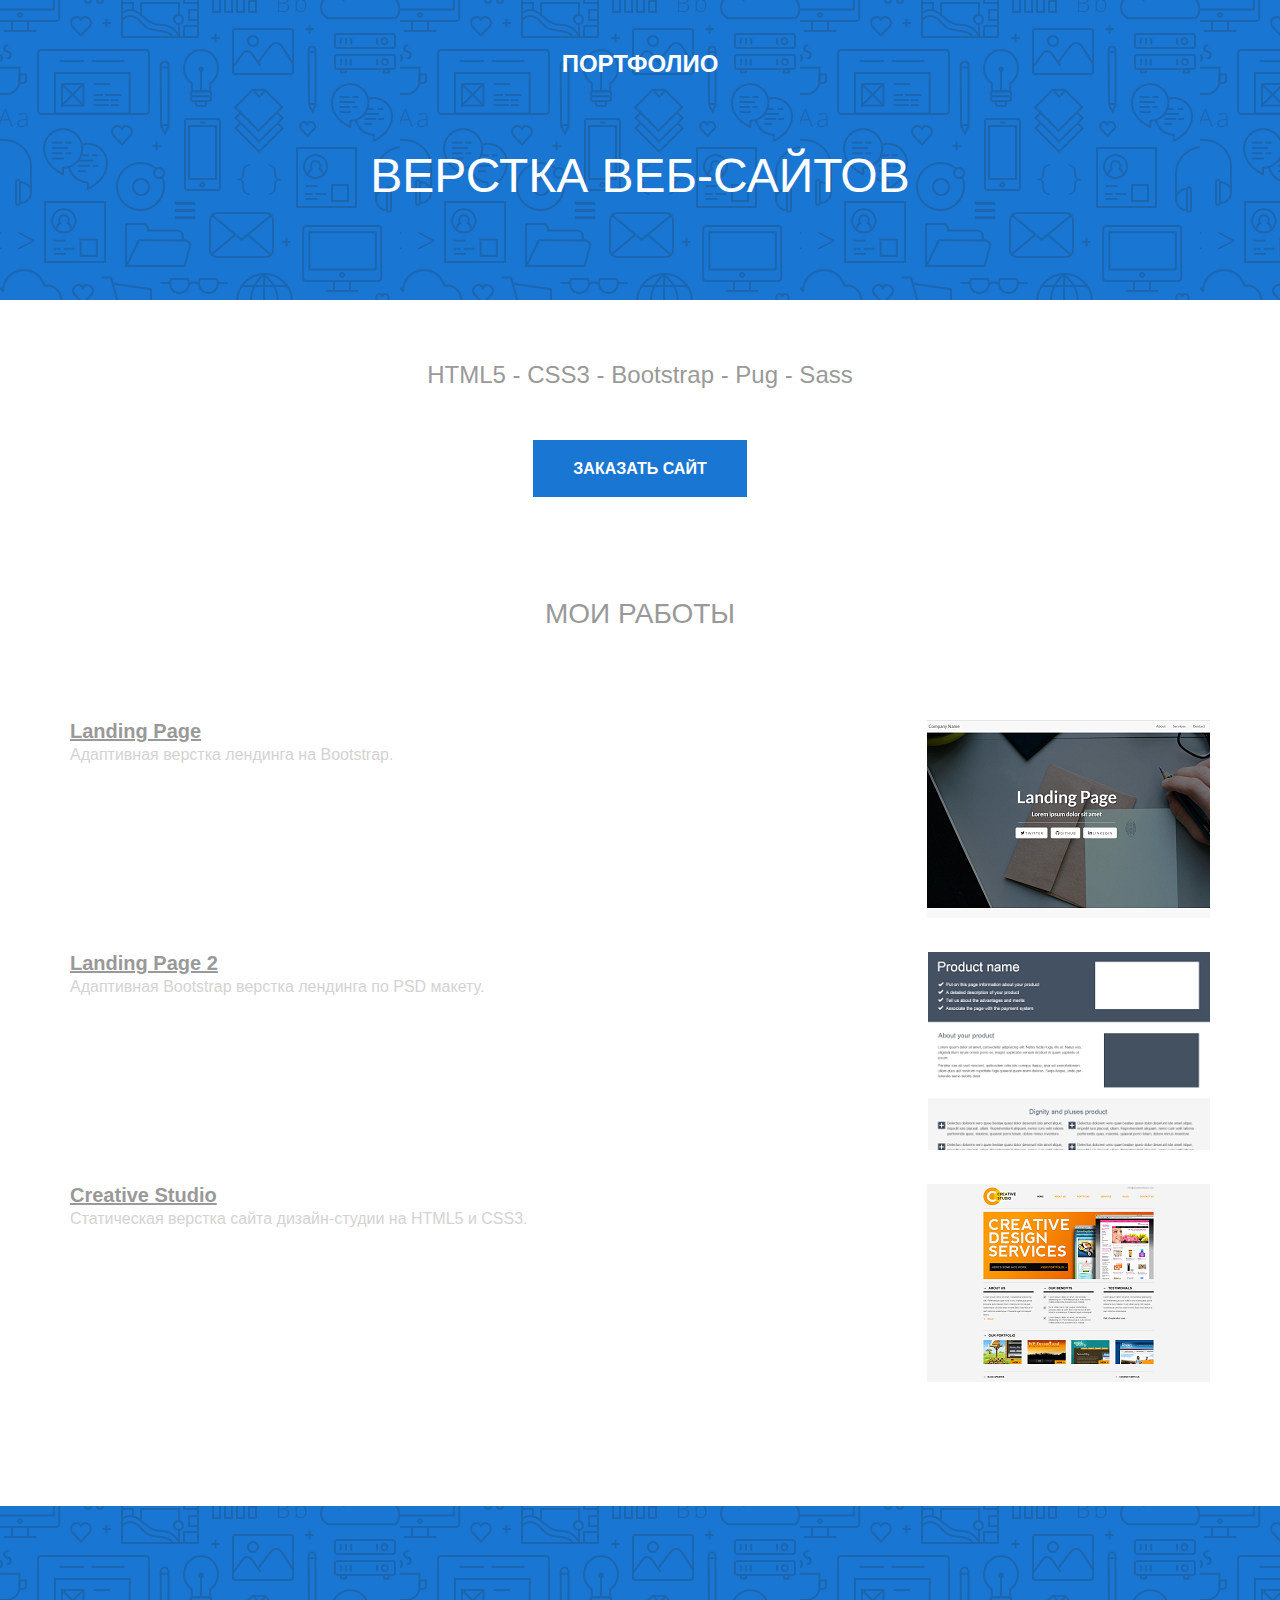
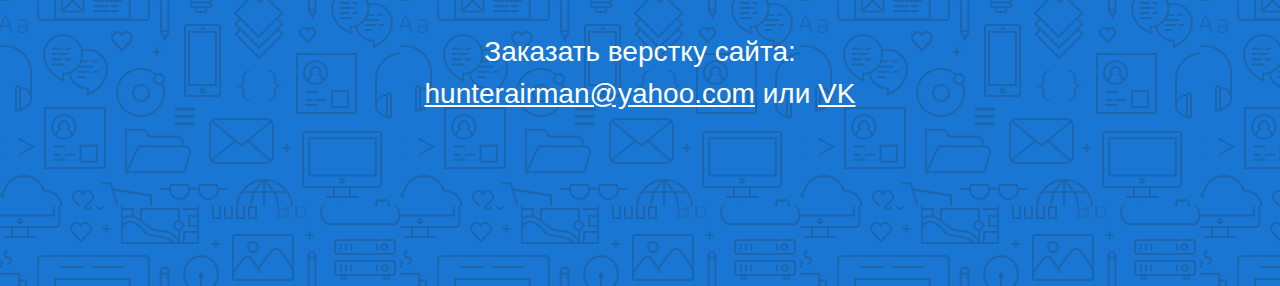
<file: index.html>
<!DOCTYPE HTML>
<html>
<head>
<meta charset="utf-8"> 
<link rel="stylesheet" type="text/css" href="style.css">
<link rel="stylesheet" href="css/unslider.css"> 
<link rel="stylesheet" href="css/unslider-dots.css"> 
<link href="https://fonts.googleapis.com/css?family=Droid+Sans|Lato:300,300i,400,400i,700" rel="stylesheet">
<meta name="viewport" content="width=device-width, initial-scale=1.0">
<title>Portfolio</title>
</head>
<body>
    <header> 
        <div class="center-block"> 
            <div class="header-top clearfix"> 
                <p class="logo">Портфолио</p> 
            </div>
            <div class="header-bottom clearfix"> 
                <h1>Верстка веб-сайтов</h1>
            </div>
        </div>
    </header>
    <div class="description center-block clearfix">
       <p>HTML5 - CSS3 - Bootstrap - Pug - Sass</p>
        <div class="description-btn">
            <p>
                <a href="#contacts" class="dbtn">Заказать сайт</a>
            </p>
        </div>
    </div>
    <section class="block3-section center-block">
       <h2>Мои работы</h2>
        <div class="block3-top clearfix">
           <article class="rimg">
                <a href="Site2/index.html"><img src="images/site2.png" alt="site1"></a>
            </article>
            <article class="ltext">
                <h3><a href="Site2/index.html">Landing Page</a></h3>
                <p>Адаптивная верстка лендинга на Bootstrap.</p>
            </article>
        </div>  
        <div class="block3-top clearfix third-item">
           <article class="rimg">
                <a href="Site1/index.html"><img src="images/site1.png" alt="site2"></a>
            </article>
            <article class="ltext">
                <h3><a href="Site1/index.html">Landing Page 2</a></h3>
                <p>Адаптивная Bootstrap верстка лендинга по PSD макету.</p>
            </article>
        </div> 
        <div class="block3-top clearfix third-item">
           <article class="rimg">
                <a href="Site3/index.html"><img src="images/site3.png" alt="site3"></a>
            </article>
            <article class="ltext">
                <h3><a href="Site3/index.html">Creative Studio</a></h3>
                <p>Статическая верстка сайта дизайн-студии на HTML5 и CSS3.</p>
            </article>
        </div>  
    </section>
    <!-- <div class="my-slider center-block">  
        <ul>
            <li> 
               <div class="slide-text">
                   <h2>Отзывы и рекомендации</h2>
                   <p>"Lorem ipsum dolor sit amet, consectetur adipiscing elit, sed do eiusmod tempor incididunt ut labore et dolore magna aliqua. Lorem ipsum dolor sit amet, consectetur adipisicing elit."</p>
               </div>
            </li>
            <li>
                <div class="slide-text">
                   <h2>Отзывы и рекомендации</h2>
                   <p>"Lorem ipsum dolor sit amet, consectetur adipiscing elit, sed do eiusmod tempor incididunt ut labore et dolore magna aliqua. Lorem ipsum dolor sit amet, consectetur adipisicing elit."</p>
               </div>
            </li>
            <li>
                <div class="slide-text">
                   <h2>Отзывы и рекомендации</h2>
                   <p>"Lorem ipsum dolor sit amet, consectetur adipiscing elit, sed do eiusmod tempor incididunt ut labore et dolore magna aliqua. Lorem ipsum dolor sit amet, consectetur adipisicing elit."</p>
               </div>
            </li>
        </ul>
    </div> -->
    <footer class="ftr" id="contacts">
        <div class="center-block clearfix">
           <div class="ftr-text">
               <h3>Заказать верстку сайта:</h3>
               <h3><a href="mailto:hunterairman@yahoo.com">hunterairman@yahoo.com</a> или <a href="https://vk.com/id151376372">VK</a></h3>
            </div>
        </div>
    </footer>
    <script src="http://code.jquery.com/jquery-2.1.4.min.js"></script> 
    <script src="js/unslider-min.js"></script> 
    <script> 
		jQuery(document).ready(function($) {
			$('.my-slider').unslider({
                autoplay: false, 
                arrows: true 
            });
		});
	</script>
</body>
</html>
</file>
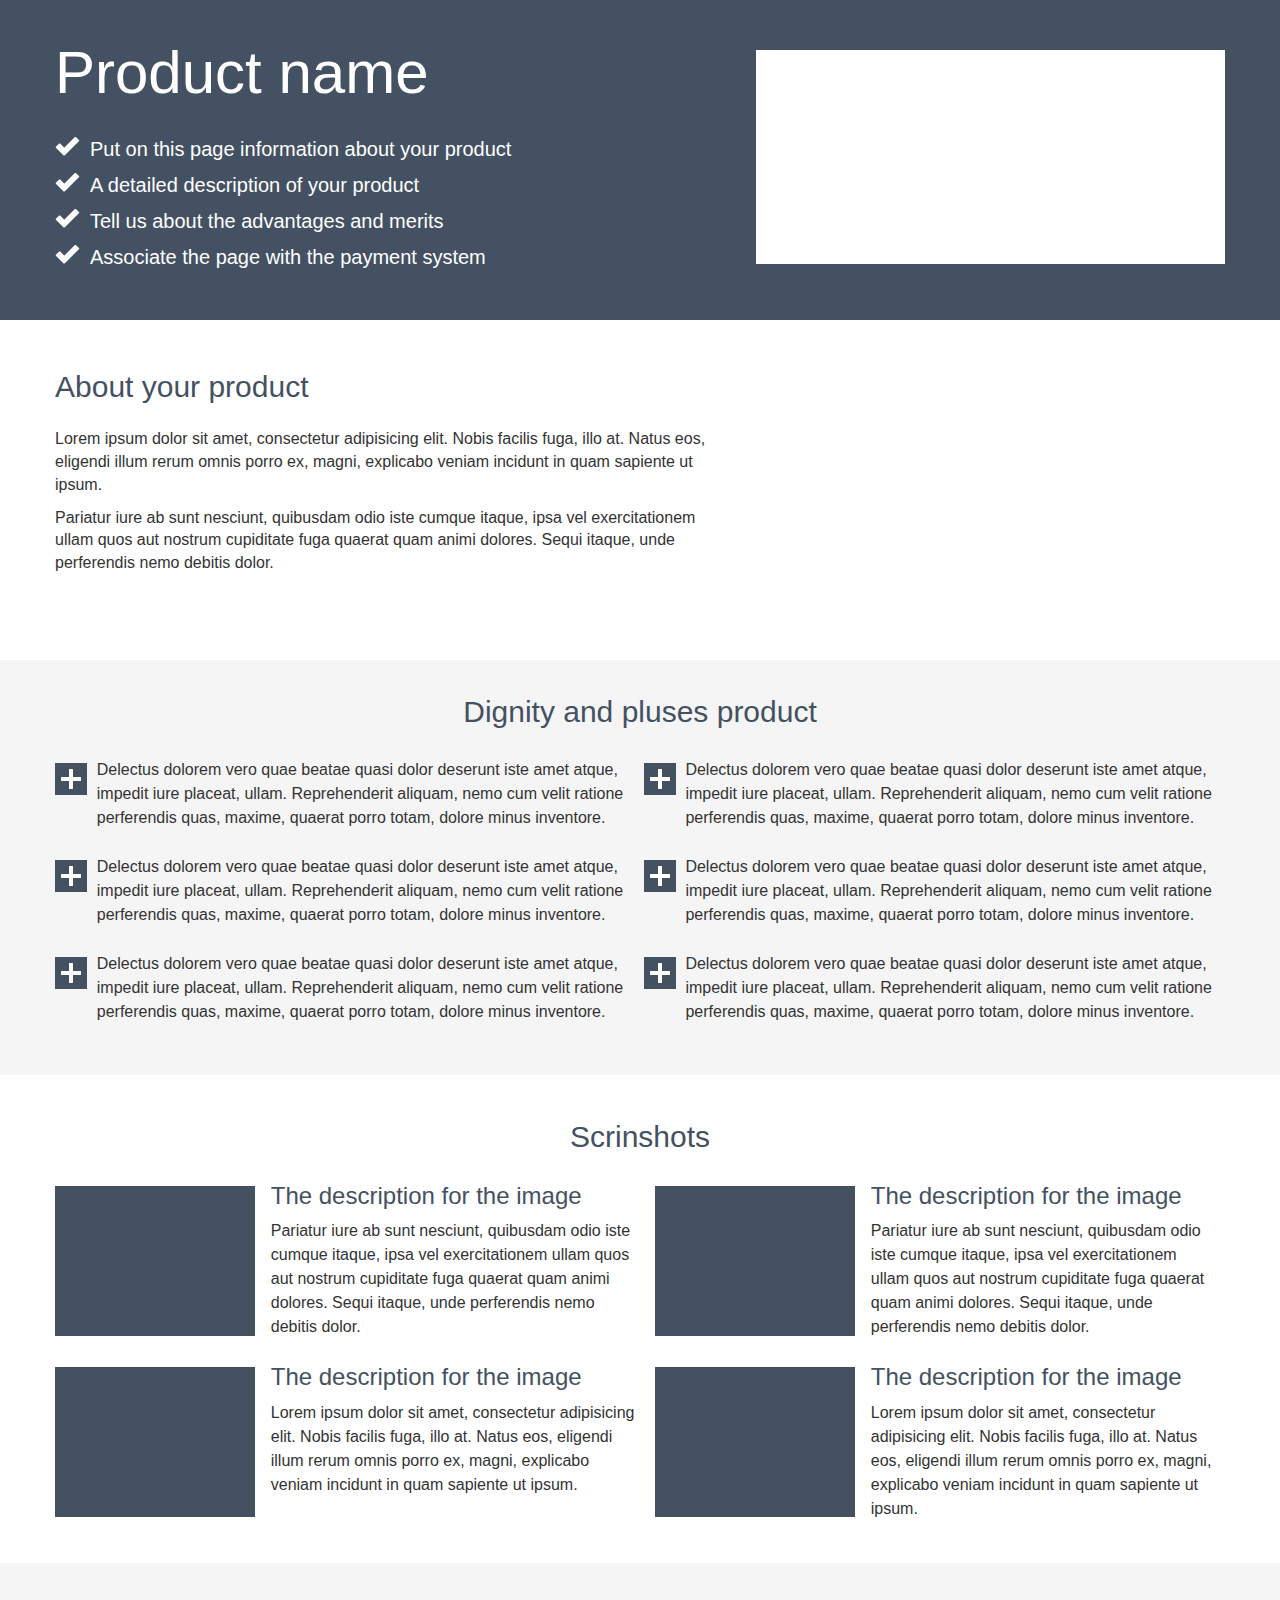
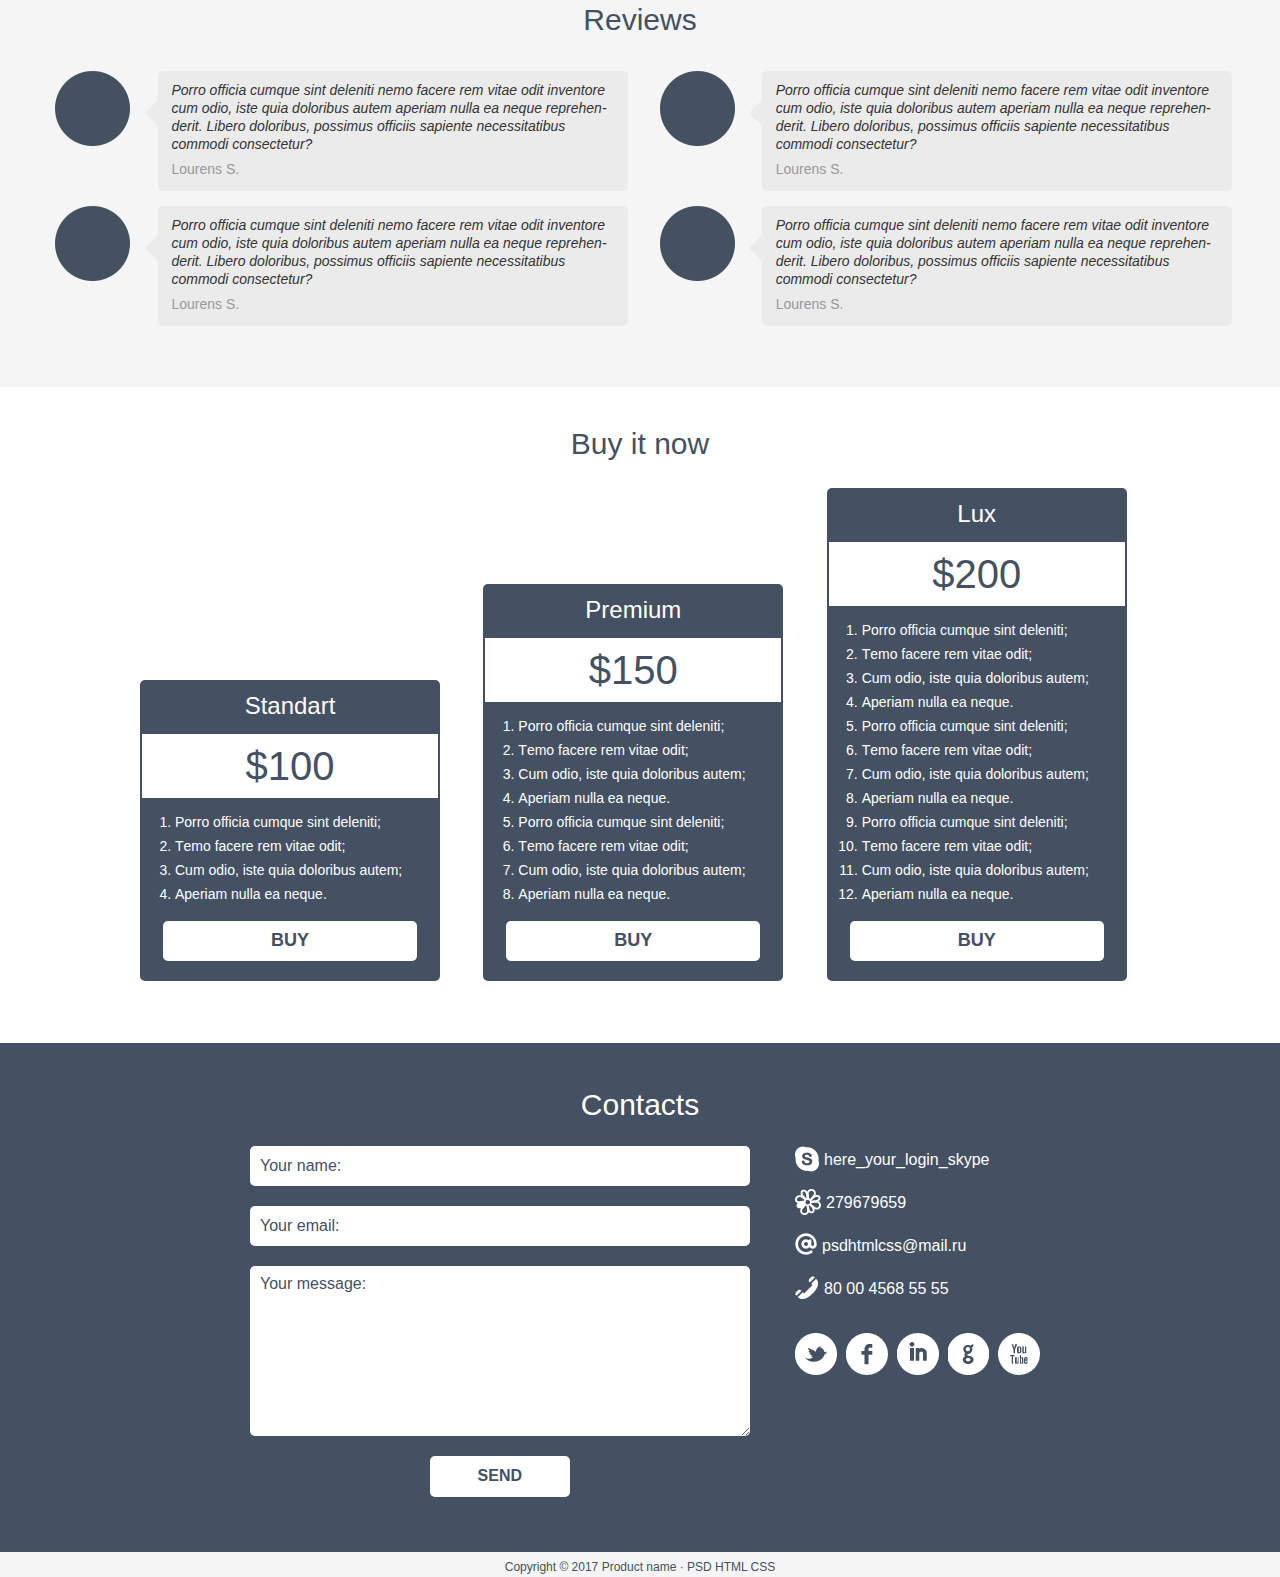
<file: Site1/index.html>
<!DOCTYPE html>
<html>
  <head>
    <meta charset="utf-8">
    <meta name="viewport" content="width=device-width, initial-scale=1">
    <title>Landing</title>
    <!-- Bootstrap CSS -->
    <link href="https://fonts.googleapis.com/css?family=Ubuntu:400,500,700" rel="stylesheet">
    <link rel="stylesheet" href="css/bootstrap.min.css">
    <link rel="stylesheet" href="style.css">
  </head>
  <body>
    <header>
        <div class="container">
            <div class="row">
                <div class="col-md-6">
                    <div class="row">
                        <h1>Product name</h1>
                    </div>
                    <div class="row">
                        <ul>
                            <li><img src="img/check.png" alt="check">Put on this page information about your product</li>
                            <li><img src="img/check.png" alt="check">A detailed description of your product</li>
                            <li><img src="img/check.png" alt="check">Tell us about the advantages and merits</li>
                            <li><img src="img/check.png" alt="check">Associate the page with the payment system</li>
                        </ul>
                    </div>
                </div>
                <div class="col-md-6 header-img-block text-right no-padding">
                    <img src="img/shape1.png" alt="random image" class="header-img">
                </div>
            </div>
        </div>
    </header>
    <section class="about">
        <div class="container">
            <div class="row">
                <div class="col-md-7 about-block">
                    <div class="row">
                        <h2>About your product</h2>
                    </div>
                    <div class="row">
                        <p>Lorem ipsum dolor sit amet, consectetur adipisicing elit. Nobis facilis fuga, illo at. Natus eos, eligendi illum rerum omnis porro ex, magni, explicabo veniam incidunt in quam sapiente ut ipsum.</p>
                        <p>Pariatur iure ab sunt nesciunt, quibusdam odio iste cumque itaque, ipsa vel exercitationem ullam quos aut nostrum cupiditate fuga quaerat quam animi dolores. Sequi itaque, unde perferendis nemo debitis dolor.</p>
                    </div>
                </div>
                <div class="col-md-5 header-img-block text-right no-padding">
                    <iframe width="430" height="245" src="https://www.youtube.com/embed/jU-cori12KU" frameborder="0" allowfullscreen></iframe>
                </div>
            </div>
        </div>
    </section>
    <section class="pluses">
        <div class="container">
            <div class="row">
                <h2 class="text-center">Dignity and pluses product</h2>
            </div>
            <div class="row">
                <div class="col-md-6">
                    <div class="row">
                       <div class="col-md-1">
                           <img src="img/plus.png" alt="plus">
                       </div>
                       <div class="col-md-11">
                           <p>Delectus dolorem vero quae beatae quasi dolor deserunt iste amet atque, impedit iure placeat, ullam. Reprehenderit aliquam, nemo cum velit ratione perferendis quas, maxime, quaerat porro totam, dolore minus inventore.</p>
                       </div> 
                    </div>
                    <div class="row">
                       <div class="col-md-1">
                           <img src="img/plus.png" alt="plus">
                       </div>
                       <div class="col-md-11">
                           <p>Delectus dolorem vero quae beatae quasi dolor deserunt iste amet atque, impedit iure placeat, ullam. Reprehenderit aliquam, nemo cum velit ratione perferendis quas, maxime, quaerat porro totam, dolore minus inventore.</p>
                       </div> 
                    </div>
                    <div class="row">
                       <div class="col-md-1">
                           <img src="img/plus.png" alt="plus">
                       </div>
                       <div class="col-md-11">
                           <p>Delectus dolorem vero quae beatae quasi dolor deserunt iste amet atque, impedit iure placeat, ullam. Reprehenderit aliquam, nemo cum velit ratione perferendis quas, maxime, quaerat porro totam, dolore minus inventore.</p>
                       </div> 
                    </div>
                </div>
                <div class="col-md-6 second">
                    <div class="row">
                       <div class="col-md-1">
                           <img src="img/plus.png" alt="plus">
                       </div>
                       <div class="col-md-11">
                           <p>Delectus dolorem vero quae beatae quasi dolor deserunt iste amet atque, impedit iure placeat, ullam. Reprehenderit aliquam, nemo cum velit ratione perferendis quas, maxime, quaerat porro totam, dolore minus inventore.</p>
                       </div> 
                    </div>
                    <div class="row">
                       <div class="col-md-1">
                           <img src="img/plus.png" alt="plus">
                       </div>
                       <div class="col-md-11">
                           <p>Delectus dolorem vero quae beatae quasi dolor deserunt iste amet atque, impedit iure placeat, ullam. Reprehenderit aliquam, nemo cum velit ratione perferendis quas, maxime, quaerat porro totam, dolore minus inventore.</p>
                       </div> 
                    </div>
                    <div class="row">
                       <div class="col-md-1">
                           <img src="img/plus.png" alt="plus">
                       </div>
                       <div class="col-md-11">
                           <p>Delectus dolorem vero quae beatae quasi dolor deserunt iste amet atque, impedit iure placeat, ullam. Reprehenderit aliquam, nemo cum velit ratione perferendis quas, maxime, quaerat porro totam, dolore minus inventore.</p>
                       </div> 
                    </div>
                </div>
            </div>
        </div>
    </section>
    <section class="scrinshots">
        <div class="container">
            <div class="row">
                <h2 class="text-center">Scrinshots</h2>
            </div>
            <div class="row">
                <div class="col-md-6">
                    <div class="row scrin">
                       <div class="col-md-5 no-padding">
                           <img src="img/scrinshot.png" alt="scrinshot">
                       </div>
                       <div class="col-md-7 no-padding">
                          <div class="row">
                              <h3>The description for the image</h3>
                          </div>
                           <div class="row">
                              <p>Pariatur iure ab sunt nesciunt, quibusdam odio iste cumque itaque, ipsa vel exercitationem ullam quos aut nostrum cupiditate fuga quaerat quam animi dolores. Sequi itaque, unde perferendis nemo debitis dolor.</p>
                          </div>
                       </div> 
                    </div>
                    <div class="row scrin">
                       <div class="col-md-5 no-padding">
                           <img src="img/scrinshot.png" alt="scrinshot">
                       </div>
                       <div class="col-md-7 no-padding">
                          <div class="row">
                              <h3>The description for the image</h3>
                          </div>
                           <div class="row">
                              <p>Lorem ipsum dolor sit amet, consectetur adipisicing elit. Nobis facilis fuga, illo at. Natus eos, eligendi illum rerum omnis porro ex, magni, explicabo veniam incidunt in quam sapiente ut ipsum.</p>
                          </div>
                       </div> 
                    </div>
                </div>
                <div class="col-md-6">
                    <div class="row scrin">
                       <div class="col-md-5">
                           <img src="img/scrinshot.png" alt="scrinshot">
                       </div>
                       <div class="col-md-7">
                          <div class="row">
                              <h3>The description for the image</h3>
                          </div>
                           <div class="row">
                              <p>Pariatur iure ab sunt nesciunt, quibusdam odio iste cumque itaque, ipsa vel exercitationem ullam quos aut nostrum cupiditate fuga quaerat quam animi dolores. Sequi itaque, unde perferendis nemo debitis dolor.</p>
                          </div>
                       </div> 
                    </div>
                    <div class="row scrin">
                       <div class="col-md-5">
                           <img src="img/scrinshot.png" alt="scrinshot">
                       </div>
                       <div class="col-md-7">
                          <div class="row">
                              <h3>The description for the image</h3>
                          </div>
                           <div class="row">
                              <p>Lorem ipsum dolor sit amet, consectetur adipisicing elit. Nobis facilis fuga, illo at. Natus eos, eligendi illum rerum omnis porro ex, magni, explicabo veniam incidunt in quam sapiente ut ipsum.</p>
                          </div>
                       </div> 
                    </div>
                </div>
            </div>
        </div>
    </section>
    <section class="reviews">
        <div class="container">
            <div class="row">
                <h2 class="text-center">Reviews</h2>
            </div>
            <div class="row">
                <div class="col-md-6">
                    <div class="row scrin">
                       <div class="col-md-2 no-padding">
                           <img src="img/userpic.png" alt="user">
                       </div>
                       <div class="comment col-md-10 no-padding">
                          <div class="row">
                              <p>Porro officia cumque sint deleniti nemo facere rem vitae odit inventore cum odio, iste quia doloribus autem aperiam nulla ea neque reprehen-derit. Libero doloribus, possimus officiis sapiente necessitatibus commodi consectetur?</p>
                          </div>
                           <div class="row">
                              <p><span>Lourens S.</span></p>
                          </div>
                       </div> 
                    </div>
                    <div class="row scrin">
                       <div class="col-md-2 no-padding">
                           <img src="img/userpic.png" alt="user">
                       </div>
                       <div class="comment col-md-10 no-padding">
                          <div class="row">
                              <p>Porro officia cumque sint deleniti nemo facere rem vitae odit inventore cum odio, iste quia doloribus autem aperiam nulla ea neque reprehen-derit. Libero doloribus, possimus officiis sapiente necessitatibus commodi consectetur?</p>
                          </div>
                           <div class="row">
                              <p><span>Lourens S.</span></p>
                          </div>
                       </div> 
                    </div>
                </div>
                <div class="col-md-6 second2">
                    <div class="row scrin">
                       <div class="col-md-2 no-padding">
                           <img src="img/userpic.png" alt="user">
                       </div>
                       <div class="comment col-md-10 no-padding">
                          <div class="row">
                              <p>Porro officia cumque sint deleniti nemo facere rem vitae odit inventore cum odio, iste quia doloribus autem aperiam nulla ea neque reprehen-derit. Libero doloribus, possimus officiis sapiente necessitatibus commodi consectetur?</p>
                          </div>
                           <div class="row">
                              <p><span>Lourens S.</span></p>
                          </div>
                       </div> 
                    </div>
                    <div class="row scrin">
                       <div class="col-md-2 no-padding">
                           <img src="img/userpic.png" alt="user">
                       </div>
                       <div class="comment col-md-10 no-padding">
                          <div class="row">
                              <p>Porro officia cumque sint deleniti nemo facere rem vitae odit inventore cum odio, iste quia doloribus autem aperiam nulla ea neque reprehen-derit. Libero doloribus, possimus officiis sapiente necessitatibus commodi consectetur?</p>
                          </div>
                           <div class="row">
                              <p><span>Lourens S.</span></p>
                          </div>
                       </div> 
                    </div>
                </div>
            </div>
        </div>
    </section>
    <section class="buy">
        <div class="container">
            <div class="row">
                <h2 class="text-center">Buy it now</h2>
            </div>
            <div class="row buy-block">
                <div class="col-md-4">
                    <div class="standart">
                        <div class="row">
                            <h3>Standart</h3>
                        </div>
                        <div class="row">
                            <h4>$100</h4>
                        </div>
                        <div class="row">
                            <ol>
                                <li>Porro officia cumque sint deleniti;</li>
                                <li>Тemo facere rem vitae odit;</li>
                                <li>Cum odio, iste quia doloribus autem;</li>
                                <li>Aperiam nulla ea neque.</li>
                            </ol>
                        </div>
                        <div class="row">
                            <button type="submit">Buy</button>
                        </div>
                    </div>
                </div>
                <div class="col-md-4">
                    <div class="standart">
                        <div class="row">
                            <h3>Premium</h3>
                        </div>
                        <div class="row">
                            <h4>$150</h4>
                        </div>
                        <div class="row">
                            <ol>
                                <li>Porro officia cumque sint deleniti;</li>
                                <li>Тemo facere rem vitae odit;</li>
                                <li>Cum odio, iste quia doloribus autem;</li>
                                <li>Aperiam nulla ea neque.</li>
                                <li>Porro officia cumque sint deleniti;</li>
                                <li>Тemo facere rem vitae odit;</li>
                                <li>Cum odio, iste quia doloribus autem;</li>
                                <li>Aperiam nulla ea neque.</li>
                            </ol>
                        </div>
                        <div class="row">
                            <button type="submit">Buy</button>
                        </div>
                    </div>
                </div>
                <div class="col-md-4">
                    <div class="standart">
                        <div class="row">
                            <h3>Lux</h3>
                        </div>
                        <div class="row">
                            <h4>$200</h4>
                        </div>
                        <div class="row">
                            <ol>
                                <li>Porro officia cumque sint deleniti;</li>
                                <li>Тemo facere rem vitae odit;</li>
                                <li>Cum odio, iste quia doloribus autem;</li>
                                <li>Aperiam nulla ea neque.</li>
                                <li>Porro officia cumque sint deleniti;</li>
                                <li>Тemo facere rem vitae odit;</li>
                                <li>Cum odio, iste quia doloribus autem;</li>
                                <li>Aperiam nulla ea neque.</li>
                                <li>Porro officia cumque sint deleniti;</li>
                                <li>Тemo facere rem vitae odit;</li>
                                <li>Cum odio, iste quia doloribus autem;</li>
                                <li>Aperiam nulla ea neque.</li>
                            </ol>
                        </div>
                        <div class="row">
                            <button type="submit">Buy</button>
                        </div>
                    </div>
                </div>
            </div>
        </div>
    </section>
    <section class="contacts">
        <div class="container">
            <div class="row">
                <h2 class="text-center">Contacts</h2>
            </div>
            <div class="row">
                <div class="col-md-8 text-right contacts-form">
                    <form action="#">
                        <div class="row">
                            <input type="text" name="name" placeholder="Your name:">
                        </div>
                        <div class="row">
                            <input type="email" name="email" placeholder="Your email:">
                        </div>
                        <div class="row">
                            <textarea name="message" id="message" cols="30" rows="10" placeholder="Your message:"></textarea>
                        </div>
                        <div class="row">
                            <button type="submit">Send</button>
                        </div>
                    </form>
                </div>
                <div class="col-md-4 no-padding contacts-net">
                    <div class="row">
                        <p><img src="img/skype.png" alt="skype">here_your_login_skype</p>
                    </div>
                    <div class="row">
                        <p><img src="img/icq.png" alt="icq">279679659</p>
                    </div>
                    <div class="row">
                        <p><a href="mailto:#"><img src="img/email.png" alt="email">psdhtmlcss@mail.ru</a></p>
                    </div>
                    <div class="row">
                        <p><a href="tel:#"><img src="img/phone.png" alt="phone">80 00 4568 55 55</a></p>
                    </div>
                    <div class="row social">
                        <a href="#"><img src="img/tt.png" alt="twitter"></a>
                        <a href="#"><img src="img/fb.png" alt="facebook"></a>
                        <a href="#"><img src="img/in.png" alt="linkedin"></a>
                        <a href="#"><img src="img/gp.png" alt="googleplus"></a>
                        <a href="#"><img src="img/yt.png" alt="youtube"></a>
                    </div>
                </div>
            </div>
        </div>
    </section>
    <footer>
        <div class="container">
            <div class="row text-center">
                <p>Copyright © 2017 Product name · PSD HTML CSS</p>
            </div>
        </div>
    </footer>
    <!-- Optional JavaScript -->
    <script src="https://code.jquery.com/jquery-3.2.1.slim.min.js"></script>
    <script src="js/bootstrap.min.js"></script>
  </body>
</html>
</file>
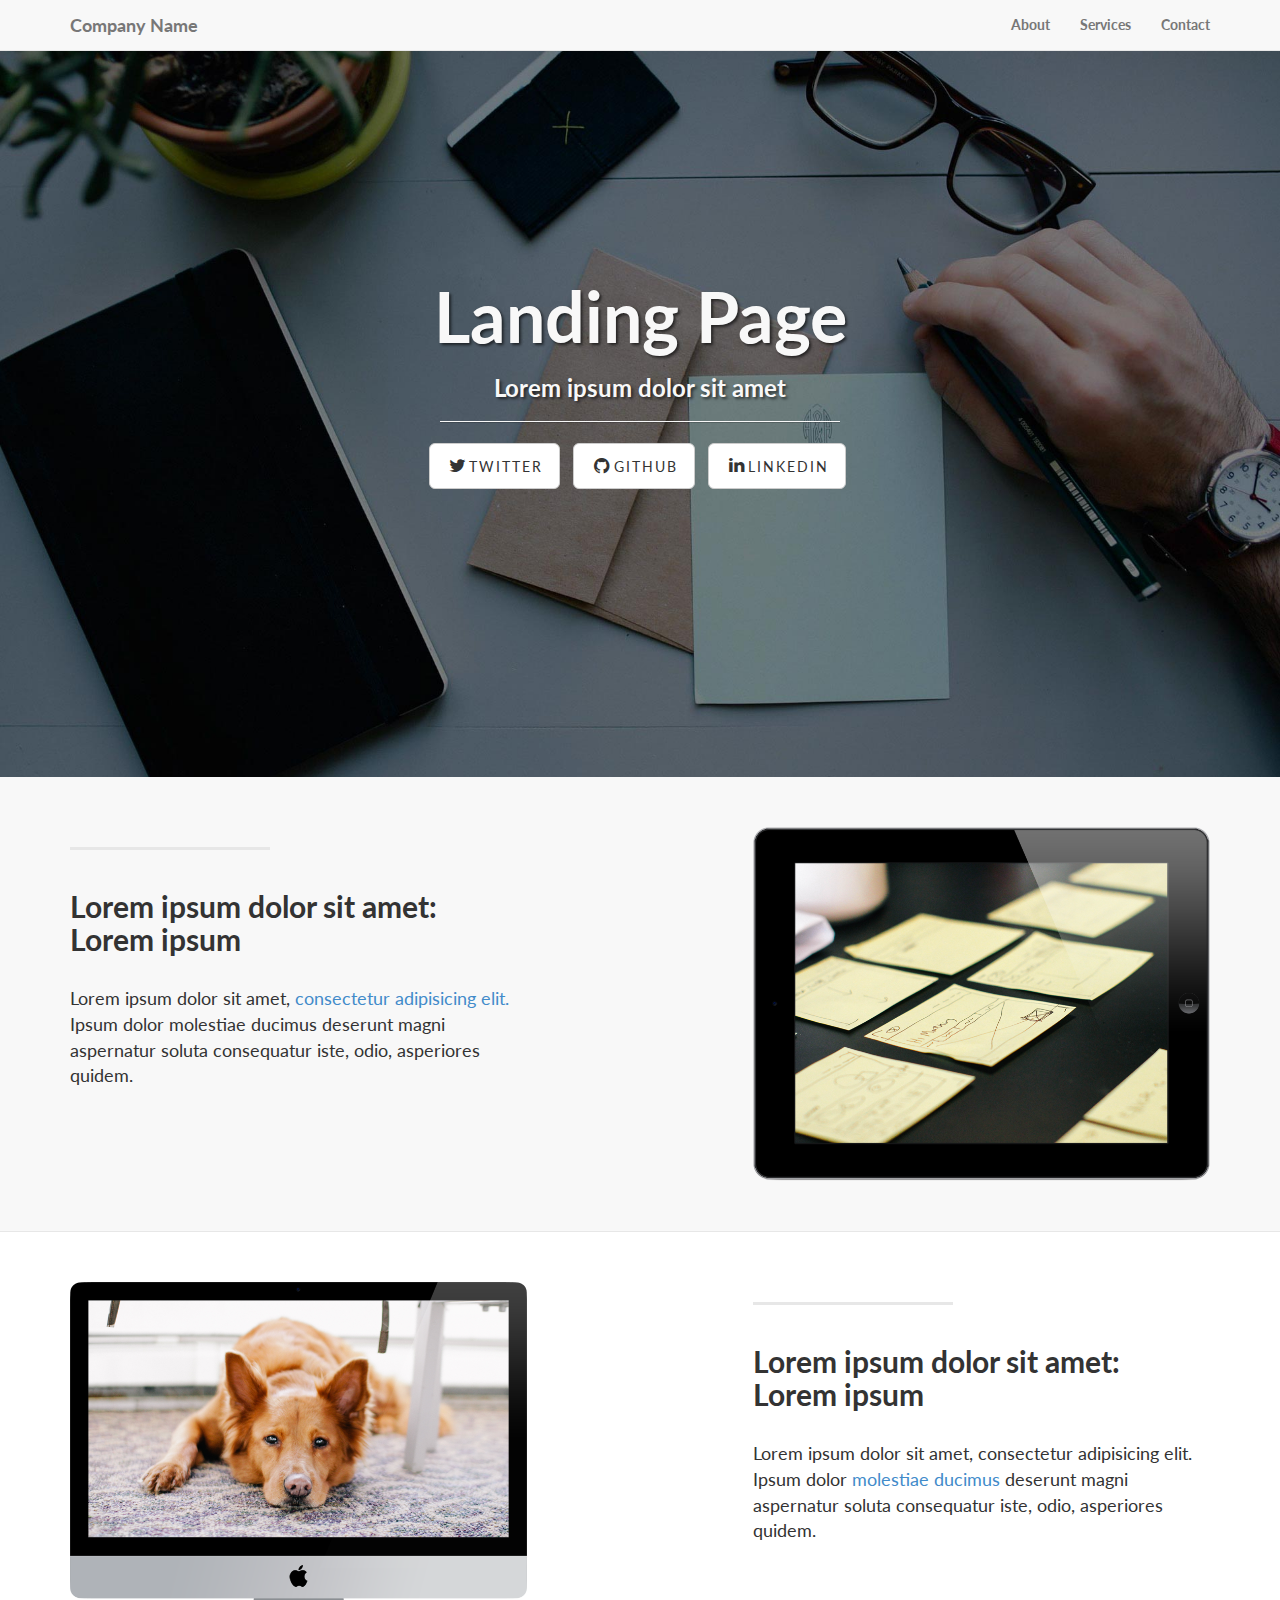
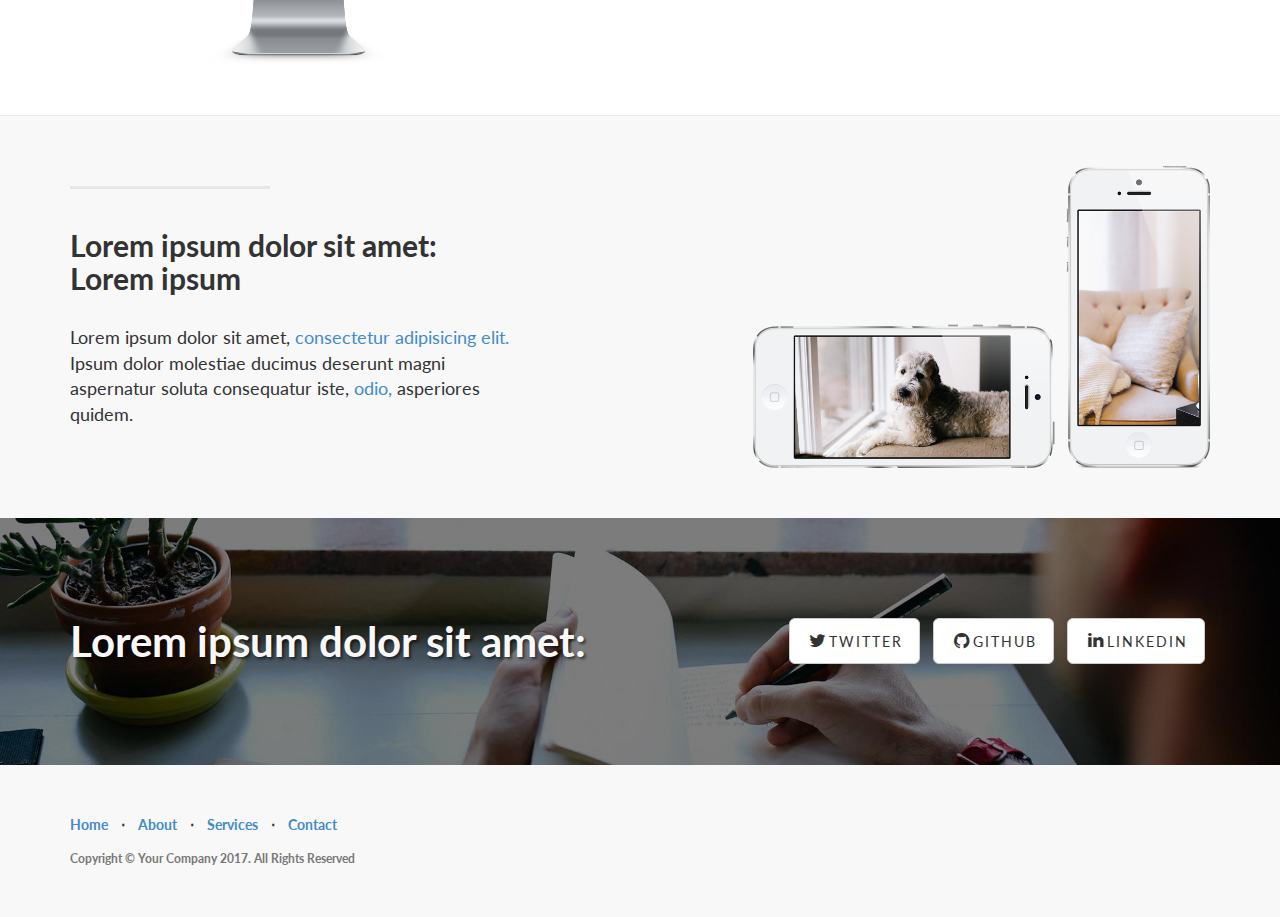
<file: Site2/index.html>
<!DOCTYPE html>
<html>
  <head>
    <meta charset="utf-8">
    <meta http-equiv="X-UA-Compatible" content="IE=edge">
    <meta name="viewport" content="width=device-width, initial-scale=1">
    <title>Company Name</title>
    <!-- Bootstrap, CSS -->
    <link href="css/bootstrap.min.css" rel="stylesheet">
    <link href="style.css" rel="stylesheet">
    <link href="font-awesome-4.1.0/css/font-awesome.min.css" rel="stylesheet" type="text/css">
    <link href="http://fonts.googleapis.com/css?family=Lato:300,400,700,300italic,400italic,700italic" rel="stylesheet" type="text/css">
    <!-- HTML5 Shim and Respond.js IE8 support of HTML5 elements and media queries -->
    <!-- WARNING: Respond.js doesn't work if you view the page via file:// -->
    <!--[if lt IE 9]>
        <script src="https://oss.maxcdn.com/libs/html5shiv/3.7.0/html5shiv.js"></script>
        <script src="https://oss.maxcdn.com/libs/respond.js/1.4.2/respond.min.js"></script>
    <![endif]-->
  </head>
  <body>
    <header>
        <nav class="navbar navbar-default navbar-fixed-top" role="navigation">
            <div class="container">
                <div class="navbar-header">
                    <button type="button" class="navbar-toggle" data-toggle="collapse" data-target="#bs-example-navbar-collapse-1">
                        <span class="sr-only">Toggle navigation</span>
                        <span class="icon-bar"></span>
                        <span class="icon-bar"></span>
                        <span class="icon-bar"></span>
                    </button>
                    <a href="#" class="navbar-brand">Company Name</a>
                </div>
                <div class="collapse navbar-collapse" id="bs-example-navbar-collapse-1">
                    <ul class="nav navbar-nav navbar-right">
                        <li><a href="#">About</a></li>
                        <li><a href="#">Services</a></li>
                        <li><a href="#">Contact</a></li>
                    </ul>
                </div>
            </div>
        </nav>
        <section class="main-header">
            <div class="container">
                <div class="row">
                    <div class="col-lg-12">
                        <div class="header-text">
                            <h1>Landing Page</h1>
                            <h3>Lorem ipsum dolor sit amet</h3>
                            <hr>
                            <ul class="list-inline">
                                <li><a href="#" class="btn btn-default btn-lg" target="_blank"><i class="fa fa-twitter fa-fw"></i><span class="name">Twitter</span></a></li>
                                <li><a href="#" class="btn btn-default btn-lg" target="_blank"><i class="fa fa-github fa-fw"></i><span class="name">Github</span></a></li>
                                <li><a href="#" class="btn btn-default btn-lg" target="_blank"><i class="fa fa-linkedin fa-fw"></i><span class="name">Linkedin</span></a></li>
                            </ul>
                        </div>
                    </div>
                </div>
            </div>
        </section>
    </header>
    <section class="section-1">
        <div class="container">
            <div class="row">
                <div class="col-lg-5 col-sm-6">
                    <hr>
                    <div class="clearfix"></div>
                    <h2>Lorem ipsum dolor sit amet: <br> Lorem ipsum</h2>
                    <p>Lorem ipsum dolor sit amet, <a href="#" target="_blank">consectetur adipisicing elit.</a> Ipsum dolor molestiae ducimus deserunt magni aspernatur soluta consequatur iste, odio, asperiores quidem.</p>
                </div>
                <div class="col-lg-5 col-sm-6 col-lg-offset-2">
                    <img src="img/ipad.png" alt="" class="img-responsive">
                </div>
            </div>
        </div>
    </section>
    <section class="section-2">
        <div class="container">
            <div class="row">
                <div class="col-lg-5 col-sm-6 col-lg-offset-1 col-sm-push-6">
                    <hr>
                    <div class="clearfix"></div>
                    <h2>Lorem ipsum dolor sit amet: <br> Lorem ipsum</h2>
                    <p>Lorem ipsum dolor sit amet, consectetur adipisicing elit. Ipsum dolor <a href="#" target="_blank">molestiae ducimus</a> deserunt magni aspernatur soluta consequatur iste, odio, asperiores quidem.</p>
                </div>
                <div class="col-lg-5 col-sm-6 col-sm-pull-6">
                    <img src="img/dog.png" alt="" class="img-responsive">
                </div>
            </div>
        </div>
    </section>
    <section class="section-1">
        <div class="container">
            <div class="row">
                <div class="col-lg-5 col-sm-6">
                    <hr>
                    <div class="clearfix"></div>
                    <h2>Lorem ipsum dolor sit amet: <br> Lorem ipsum</h2>
                    <p>Lorem ipsum dolor sit amet, <a href="#" target="_blank">consectetur adipisicing elit.</a> Ipsum dolor molestiae ducimus deserunt magni aspernatur soluta consequatur iste, <a href="#" target="_blank">odio,</a> asperiores quidem.</p>
                </div>
                <div class="col-lg-5 col-sm-6 col-lg-offset-2">
                    <img src="img/phones.png" alt="" class="img-responsive">
                </div>
            </div>
        </div>
    </section>
    <section class="banner">
        <div class="container">
            <div class="row">
                <div class="col-lg-6">
                    <h2>Lorem ipsum dolor sit amet:</h2>
                </div>
                <div class="col-lg-6">
                    <ul class="list-inline">
                        <li><a href="#" class="btn btn-default btn-lg"><i class="fa fa-twitter fa-fw"></i><span class="name">Twitter</span></a></li>
                        <li><a href="#" class="btn btn-default btn-lg"><i class="fa fa-github fa-fw"></i><span class="name">Github</span></a></li>
                        <li><a href="#" class="btn btn-default btn-lg"><i class="fa fa-linkedin fa-fw"></i><span class="name">Linkedin</span></a></li>
                    </ul>
                </div>
            </div>
        </div>
    </section>
    <footer>
        <div class="container">
            <div class="row">
                <div class="col-lg-12">
                    <ul class="list-inline">
                        <li><a href="#">Home</a></li>
                        <li class="footer-divider">&sdot;</li>
                        <li><a href="#">About</a></li>
                        <li class="footer-divider">&sdot;</li>
                        <li><a href="#">Services</a></li>
                        <li class="footer-divider">&sdot;</li>
                        <li><a href="#">Contact</a></li>
                    </ul>
                    <p class="text-muted small">Copyright &copy; Your Company 2017. All Rights Reserved</p>
                </div>
            </div>
        </div>
    </footer>
    <!-- js -->
    <script src="js/jquery-1.11.0.js"></script>
    <script src="js/bootstrap.min.js"></script>
  </body>
</html>
</file>
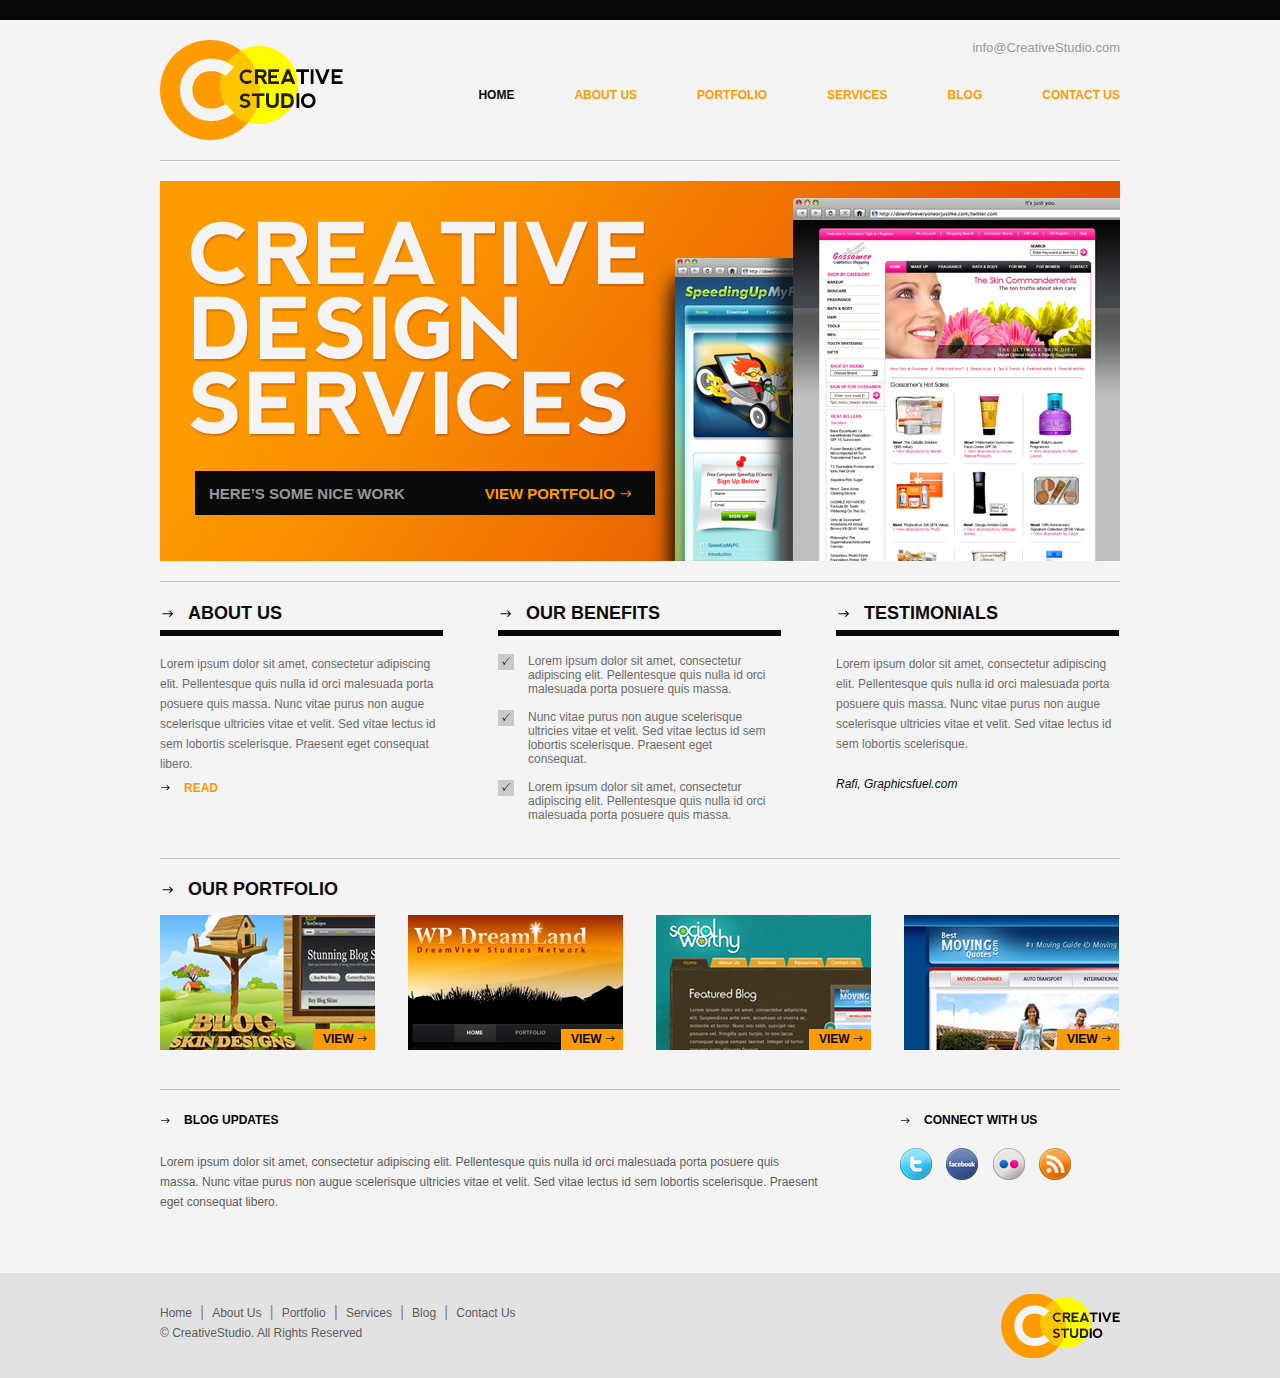
<file: Site3/index.html>
<!DOCTYPE html>
<html>
  <head>
    <meta charset="utf-8">
    <!-- <meta name="viewport" content="width=device-width, initial-scale=1"> -->
    <title>Creative Studio</title>
    <link rel="stylesheet" href="style.css">
    <link href="font-awesome-4.1.0/css/font-awesome.min.css" rel="stylesheet" type="text/css">
  </head>
  <body>
      <div class="top"></div>
      <div class="container">
           <header>
                <div class="logo">
                    <a href="#"><img src="img/logo.png" alt="logo"></a>
                </div>
                <div class="nav">
                    <p><a href="mailto:#">info@CreativeStudio.com</a></p>
                    <ul>
                        <li><a href="#" class="active">Home</a></li>
                        <li><a href="#">About us</a></li>
                        <li><a href="#">Portfolio</a></li>
                        <li><a href="#">Services</a></li>
                        <li><a href="#">Blog</a></li>
                        <li><a href="#">Contact us</a></li>
                    </ul>
                </div>
            </header>
            <section class="banner">
                <div class="banner-text">
                    <h2>Here’s some nice work</h2>
                    <h2><a href="#">view portfolio <img src="img/arrow.png" alt="arrow"></a></h2>
                </div>
            </section>
            <section class="about">
                <div class="about-us">
                    <h3><img src="img/black-arrow.png" alt="arrow">About us</h3>
                    <hr>
                    <p>Lorem ipsum dolor sit amet, consectetur adipiscing elit. Pellentesque quis nulla id orci malesuada porta posuere quis massa. Nunc vitae purus non augue scelerisque ultricies vitae et velit. Sed vitae lectus id sem lobortis scelerisque. Praesent eget consequat libero.</p>
                    <h4><img src="img/small-arrow.png" alt="arrow"><a href="#">Read</a></h4>
                </div>
                <div class="benefits">
                    <h3><img src="img/black-arrow.png" alt="arrow">Our benefits</h3>
                    <hr>
                    <div class="items">
                        <div>
                            <img src="img/check.png" alt="check">
                            <p>Lorem ipsum dolor sit amet, consectetur adipiscing elit. Pellentesque quis nulla id orci malesuada porta posuere quis massa.</p>
                        </div>
                        <div>
                            <img src="img/check.png" alt="check">
                            <p>Nunc vitae purus non augue scelerisque ultricies vitae et velit. Sed vitae lectus id sem lobortis scelerisque. Praesent eget consequat.</p>
                        </div>
                        <div>
                            <img src="img/check.png" alt="check">
                            <p>Lorem ipsum dolor sit amet, consectetur adipiscing elit. Pellentesque quis nulla id orci malesuada porta posuere quis massa.</p>
                        </div>
                    </div>
                </div>
                <div class="testimonials">
                    <h3><img src="img/black-arrow.png" alt="arrow">Testimonials</h3>
                    <hr>
                    <p>Lorem ipsum dolor sit amet, consectetur adipiscing elit. Pellentesque quis nulla id orci malesuada porta posuere quis massa. Nunc vitae purus non augue scelerisque ultricies vitae et velit. Sed vitae lectus id sem lobortis scelerisque. </p>
                    <p><i>Rafi, Graphicsfuel.com</i></p>
                </div>
            </section>
            <section class="portfolio">
                <h3><img src="img/black-arrow.png" alt="arrow">Our portfolio</h3>
                <div class="item">
                    <img src="img/port1.png" alt="portfolio one">
                    <div class="i1">
                        <a href="#">View <img src="img/small-arrow.png" alt=""></a>
                    </div>
                </div>
                <div class="item">
                    <img src="img/port2.png" alt="portfolio two">
                    <div class="i2">
                        <a href="#">View <img src="img/small-arrow.png" alt=""></a>
                    </div>
                </div>
                <div class="item">
                    <img src="img/port3.png" alt="portfolio three">
                    <div class="i3">
                        <a href="#">View <img src="img/small-arrow.png" alt=""></a>
                    </div>
                </div>
                <div class="item">
                    <img src="img/port4.png" alt="portfolio four">
                    <div class="i4">
                        <a href="#">View <img src="img/small-arrow.png" alt=""></a>
                    </div>
                </div>
            </section>
            <section class="last-block">
                <div class="blog">
                    <h4><img src="img/small-arrow.png" alt="">Blog updates</h4>
                    <p>Lorem ipsum dolor sit amet, consectetur adipiscing elit. Pellentesque quis nulla id orci malesuada porta posuere quis massa. Nunc vitae purus non augue scelerisque ultricies vitae et velit. Sed vitae lectus id sem lobortis scelerisque. Praesent eget consequat libero.</p>
                </div>
                <div class="contacts">
                    <h4><img src="img/small-arrow.png" alt="">Connect with us</h4>
                    <div class="social">
                        <a href="#"><img src="img/tt.png" alt="twitter"></a>
                        <a href="#"><img src="img/fb.png" alt="facebook"></a>
                        <a href="#"><img src="img/social3.png" alt="social network"></a>
                        <a href="#"><img src="img/rss.png" alt="rss"></a>
                    </div>
                </div>
            </section>
      </div>
      <footer>
            <div class="container">
                   <div class="footer-nav">
                        <ul>
                            <li><a href="#">Home</a></li>
                            <li class="divider">&#124;</li>
                            <li><a href="#">About Us</a></li>
                            <li class="divider">&#124;</li>
                            <li><a href="#">Portfolio</a></li>
                            <li class="divider">&#124;</li>
                            <li><a href="#">Services</a></li>
                            <li class="divider">&#124;</li>
                            <li><a href="#">Blog</a></li>
                            <li class="divider">&#124;</li>
                            <li><a href="#">Contact Us</a></li>
                        </ul>
                    <br>
                    <p>© CreativeStudio. All Rights Reserved</p>
                </div>
                <div class="footer-logo">
                    <a href="#"><img src="img/logo-footer.png" alt="logo"></a>
                </div>
            </div>
      </footer>
  </body>
</html>
</file>
<file: css/unslider.css>
.unslider{overflow:auto;padding:0}.unslider-wrap{position:relative}.unslider-wrap.unslider-carousel>li{float:left}.unslider-vertical>ul{height:100%}.unslider-vertical li{float:none;width:100%}.unslider-fade{position:relative}.unslider-fade .unslider-wrap li{position:absolute;left:0;top:0;right:0;z-index:8}.unslider-fade .unslider-wrap li.unslider-active{z-index:10}.unslider li,.unslider ol,.unslider ul{list-style:none;margin:0;padding:0;border:none}.unslider-arrow{position:absolute;left:20px;z-index:2;cursor:pointer}.unslider-arrow.next{left:auto;right:20px}
</file>
<file: css/unslider-dots.css>
/**
 *   Here's where everything gets included. You don't need
 *   to change anything here, and doing so might break
 *   stuff. Here be dragons and all that.
 */
/**
 *   Default variables
 *
 *   While these can be set with JavaScript, it's probably
 *   better and faster to just set them here, compile to
 *   CSS and include that instead to use some of that
 *   hardware-accelerated goodness.
 */
.unslider-nav ol {
  list-style: none;
  text-align: center;
}
.unslider-nav ol li {
  display: inline-block;
  width: 8px;
  height: 8px;
  margin: 0 4px;
  background: #D3D3D3;
  border-radius: 5px;
  overflow: hidden;
  text-indent: -999em;
  border: 1px solid #fff;
  cursor: pointer;
}
.unslider-nav ol li.unslider-active {
  background: #34A56D;
  cursor: default;
}
</file>
<file: Site1/style.css>
* {
    margin: 0;
    padding: 0;
}
.container {
    max-width: 1180px;
    font-family: Arial, sans-serif;
}
.no-padding {
    padding: 0;
}
/* HEADER */
header {
    background: #445162;
    color: #fff;
    min-height: 320px;
    font-family: Arial, sans-serif;
    padding-top: 20px;
}
header h1 {
    font-size: 60px;
    margin-bottom: 25px;
}
.header-img {
    margin-top: 30px;
}
header ul li {
    list-style: none;
    font-size: 20px;
    line-height: 36px;
}
header ul li img {
    margin-right: 10px;
    margin-top: -8px;
}
/* ABOUT */
.about {
    padding-top: 50px;
    min-height: 340px;
}
.about h2 {
    color: #445161;
    font-size: 30px;
    margin-bottom: 25px;
    margin-top: 0;
}
.about p {
    color: #333;
    font-size: 16px; 
}
/* PLUSES */
.pluses {
    background: #F5F5F5;
    min-height: 415px;
    padding-top: 35px;
}
.pluses h2 {
    color: #445161;
    font-size: 30px;
    margin-bottom: 15px;
    margin-top: 0;
}
.pluses p {
    color: #333;
    font-size: 16px; 
    line-height: 24px;
    margin-left: -7px;
}
.pluses img {
    margin-top: 5px;
}
.pluses .col-md-1, .pluses .col-md-11 {
    padding: 0;
    margin-top: 15px;
}
.second .row {
    padding-left: 4px;
}
/* SCRINSHOTS */
.scrinshots {
    min-height: 488px;
    padding-top: 45px;
}
.scrinshots h2 {
    color: #445161;
    font-size: 30px;
    margin-bottom: 30px;
    margin-top: 0;
}
.scrinshots h3 {
    color: #445161;
    font-size: 24px;
    margin: 0;
    margin-bottom: 10px;
    margin-left: -13px;
}
.scrin {
    margin-bottom: 15px;
}
.scrinshots p {
    color: #333;
    font-size: 16px; 
    line-height: 24px;
    margin-left: -13px;
    padding-right: 10px;
}
.scrinshots img {
    margin-top: 3px;
}
/* REVIEWS */
.reviews {
    min-height: 424px;
    padding-top: 40px;
    background: #F5F5F5;
}
.reviews h2 {
    color: #445161;
    font-size: 30px;
    margin-bottom: 35px;
    margin-top: 0;
}
.reviews p {
    font-style: italic;
    font-size: 14px;
    color: #333;
    line-height: 18px;
    margin-bottom: 7px;
}
.reviews p span {
    font-style: normal;
    color: #989898;
}
.comment {
    width: 470px;
    min-height: 120px;
    background: #EBEBEB;
    position: relative;
    -moz-border-radius: 12px;
    -webkit-border-radius: 12px;
    border-radius: 5px;
    padding: 10px 20px 0 29px;
    margin-left: 5px;
}
.comment:before {
    content: "";
    width: 0;
    height: 0;
    right: 100%;
    top: 29px;
    position: absolute;
    border-top: 13px solid transparent;
    border-right: 13px solid #EBEBEB;
    border-bottom: 13px solid transparent;
}
.second2 {
    padding-left: 35px;
    padding-right: 0;
}
/* BUY */
.buy {
    min-height: 656px;
    padding-top: 40px;
    position: relative;
}
.buy .container {
    padding-left: 85px;
    padding-right: 85px;
}
.buy h2 {
    color: #445161;
    font-size: 30px;
    margin-bottom: 30px;
    margin-top: 0;
}
.standart {
    background: #445162;
    border-radius: 5px;
    width: 300px;
    color: #fff;
    text-align: center;
    position: absolute;
    bottom: -490px;
}
.standart h3 {
    margin: 13px 0 5px 0;
}
.standart h4 {
    font-size: 40px;
    background: #fff;
    color: #445162;
    width: 298px;
    margin-left: 16px;
    padding: 10px 0;
    border-left: 1px solid #445162;
    border-right: 1px solid #445162;
}
.buy ol {
    margin-top: 2px;
    margin-bottom: 15px;
}
.buy ol li {
    text-align: left;
    margin-left: 50px;
    line-height: 24px;
}
.buy button {
    color: #445161;
    background: #fff;
    border: none;
    text-transform: uppercase;
    font-weight: bold;
    font-size: 18px;
    padding: 7px 108px;
    margin-bottom: 20px;
    border-radius: 5px;
}
.buy button:hover {
    background: #EBEBEB;
}
/* CONTACTS */
.contacts {
    background: #445162;
    min-height: 509px;
    padding-top: 40px;
    color: #fff;
}
.contacts-form {
    padding-right: 100px;
}
.contacts-form button {
    margin-right: 180px;
}
.contacts-net {
    margin-left: -25px;
    margin-top: 3px;
}
.contacts a {
    color: #fff;
}
.contacts h2 {
    font-size: 30px;
    margin-bottom: 25px;
    margin-top: 5px;
}
.contacts p {
    font-size: 16px;
    margin-bottom: 20px;
}
.contacts .social {
    margin-top: 13px;
}
.contacts .social a {
    margin-right: 5px;
}
.contacts p img {
    margin-right: 5px;
    margin-top: -4px;
}
.contacts form button {
    background: #fff;
    color: #445162;
    text-transform: uppercase;
    font-weight: bold;
    font-size: 16px;
    border: none;
    border-radius: 5px;
    padding: 9px 48px;
}
.contacts form button:hover {
    background: #EBEBEB;
}
.contacts form input {
    width: 500px;
    border-radius: 5px;
    border: none;
    height: 40px;
    margin-bottom: 20px;
    color: #445162;
    padding: 0 10px;
}
.contacts form textarea {
    width: 500px;
    border-radius: 5px;
    border: none;
    height: 170px;
    margin-bottom: 15px;
    color: #445162;
    padding: 7px 10px;
}
::-webkit-input-placeholder {color: #445162; font-size: 16px;}
::-moz-placeholder          {color: #445162; font-size: 16px;}/* Firefox 19+ */
:-moz-placeholder           {color: #445162; font-size: 16px;}/* Firefox 18- */
:-ms-input-placeholder      {color: #445162; font-size: 16px;}

/* FOOTER */
footer {
    background: #F5F5F5;
    min-height: 25px;
    color: #445162;
    padding-top: 7px;
}
footer p {
    margin: 0;
    font-size: 12px;
}
/* MEDIA */
@media screen and (max-width: 1199px) {
    .pluses, .reviews {
        padding-bottom: 20px;
    }
    .pluses .col-md-11 {
        margin-left: 5px;
        width: 90%;
    }
    .reviews h2 {
        margin-bottom: 25px;
    }
    .scrinshots .col-md-7 {
        margin-left: 27px;
        margin-top: 10px;
        padding-right: 0;
        width: 95%;
    }
    .comment {
        margin-top: 15px;
        width: 95%;
    }
    .comment:before {
        content: "";
        right: 90%;
        top: -12px;
        position: absolute;
        border-top: 13px solid transparent;
        border-right: 13px solid #EBEBEB;
        border-bottom: 13px solid transparent;
        width: 0;
        height: 0;
        border-style: solid;
        border-width: 0 13px 13px 13px;
        border-color: transparent transparent #ebebeb transparent;
        line-height: 0px;
    }
    .buy .container {
        padding: 0;
    }
}
@media screen and (max-width: 1040px) {
    .about-block {
        width: 50%;
        margin-right: 10px;
    }
}
@media screen and (max-width: 991px) {
    .header-img, iframe {
        margin-top: 10px;
        margin-bottom: 30px;
    }
    .header-img-block {
        text-align: center;
    }
    header, .about, .pluses, .scrinshots {
        text-align: center;
    }
    .about-block {
        width: 100%;
    }
    .pluses {
        padding-bottom: 20px;
    }
    .pluses .col-md-11 {
        width: 100%;
    }
    .scrin {
        padding-left: 10px;
    }
    .scrin .col-md-2 {
        text-align: center;
    }
    .reviews .col-md-6 {
        padding-left: 35px;
    }
    .reviews .scrin {
        padding-left: 0;
        margin-left: -25px;
    }
    .comment:before {
        right: 46%;
    }
    .second2 .comment {
        width: 92%;
    }
    .second2 .comment:before {
        right: 44%;
    }
    .standart {
        position: static;
        margin: 0 auto;
        margin-bottom: 10px;
    }
    .contacts {
        padding-bottom: 20px;
    }
    .contacts-form {
        text-align: center;
        padding: 0;
    }
    .contacts-form button {
        margin-right: 0;
    }
    .contacts-net {
        text-align: center;
        margin-top: 20px;
        padding-left: 50px;
    }
    .contacts-net .row, .social, .contacts-form .row {
        max-width: 100%;
    }
    .social {
        padding-left: 20px;
    }
    .contacts-form .row {
        margin: 0;
    }
}
@media screen and (max-width: 780px) {
    .scrin {
        max-width: 100%;
        padding-left: 10px;
    }
    .reviews .scrin {
        margin-left: -5px;
    }
    .scrinshots .scrin {
        padding-left: 40px;
    }
    .pluses .col-md-11 {
        width: 90%;
        margin-left: auto;
        margin-right: auto;
    }
    .buy .row {
        max-width: 100%;
    }
    .buy-block {
        padding-left: 30px;
    }
    .buy h4 {
        padding-right: 20px;
    }
    .buy button {
        margin-left: 30px;
    }
    .buy h3, .buy h2 {
        margin-left: 15px;
    }
}
@media screen and (max-width: 510px) {
    .contacts-form input, textarea {
        max-width: 85%;
    }
}
@media screen and (max-width: 470px) {
    .header-img, iframe {
        margin-top: 10px;
        margin-bottom: 30px;
        max-width: inherit;
    }
    .header-img-block {
        text-align: center;
        max-width: 100%;
    }
    .scrinshots p, .scrinshots h3 {
        padding-left: 5px;
    }
    .scrinshots .col-md-7 {
        margin-left: 7px;
    }
    .reviews p {
        font-size: 12px;
    }
    .buy-block {
        padding-left: 10px;
    }
    .buy .col-md-4 {
        padding-left: 30px;
    }
}
@media screen and (max-width: 345px) {
    .buy .col-md-4 {
        padding-left: 5.5%;
    }
}
</file>
<file: Site2/style.css>
body, html {
    width: 100%;
    height: 100%;
}
body, h1, h2, h3, h4, h5, h6 {
    font-family: "Lato", "Helvetica Neue",Helvetica,Arial,sans-serif;
    font-weight: 700;
}
.main-header {
    background: url(img/intro-bg.jpg) no-repeat center center;
    background-size: cover;
    padding-top: 50px;
    padding-bottom: 50px;
    text-align: center;
    color: #f8f8f8;
}
.header-text {
    padding-top: 20%;
    padding-bottom: 20%;
}
.header-text h1 {
    margin: 0;
    font-size: 5em;
}
.header-text h3, .header-text h1 {
    text-shadow: 2px 2px 3px rgba(0,0,0,0.6);
}
.header-text hr {
    width: 400px;
    border-top: 1px solid #f8f8f8;
    border-bottom: 1px solid rgba(0,0,0,0.2);
}
.name {
    text-transform: uppercase;
    font-size: 14px;
    letter-spacing: 2px;
    font-weight: 400px;
}
.section-1 {
    background: #f8f8f8;
    padding: 50px 0;
}
.section-1 p, .section-2 p {
    font-size: 18px;
    font-weight: 400;
}
.section-1 h2, .section-2 h2 {
    margin-bottom: 30px;
}
.section-1 hr, .section-2 hr {
    width: 200px;
    float: left;
    border-top: 3px solid #e7e7e7;
}
.section-2 {
    border-top: 1px solid #e7e7e7;
    border-bottom: 1px solid #e7e7e7;
    padding: 50px 0;
}
.banner {
    background: url(img/banner-bg.jpg) no-repeat center center;
    background-size: cover;
    padding: 100px 0;
    color: #f8f8f8;
}
.banner h2 {
    margin: 0;
    font-size: 3em;
    text-shadow: 2px 2px 3px rgba(0,0,0,0.6);
}
.banner ul {
    margin: 0;
    float: right;
}
footer {
    background: #f8f8f8;
    padding: 50px 0;
}
footer p {
    margin: 15px 0 0 0;
}
@media screen and (max-width: 1199px) {
    .banner ul {
        float: left;
        margin-top: 15px;
    }
}
@media screen and (max-width: 767px) {
    .header-text {
        padding-bottom: 15%;
    }
    .header-text h1 {
        font-size: 3em;
    }
    .header-text ul li, .banner ul li {
        display: block;
        padding: 0;
        margin-bottom: 20px;
    }
    .header-text ul li:last-child, .banner ul li:last-child {
        margin-bottom: 0;
    }
    .header-text hr {
        width: 100%;
    }
}
</file>
<file: Site3/style.css>
* {
    margin: 0;
    padding: 0;
}
html {
    height: 1378px;
}
body {
    background: #F4F4F4;
    font-family: Arial;
}
.top {
    background: #090909;
    height: 20px;
}
.container {
    width: 960px;
    margin: 0 auto;
}
header {
    border-bottom: 1px solid #C0C0C0;
    height: 120px;
    padding-top: 20px;
    margin-bottom: 20px;
}
.logo {
    float: left;
}
.nav {
    float: right;
}
header .nav p a {
    color: #999898;
    font-family: Arial;
    font-size: 13px;
    float: right;
    margin-bottom: 30px;
    text-decoration: none;
}
header .nav p a:hover {
    text-decoration: underline;
}
header .nav ul {
    clear: both;
}
header .nav ul li {
    list-style: none;
    float: left;
    margin-right: 60px;
}
header .nav ul li:last-child {
    margin-right: 0;
}
header .nav ul li a {
    color: #FE9B00;
    font-family: Arial;
    font-size: 12px;
    font-weight: bold;
    text-transform: uppercase;
    text-decoration: none;
}
header .nav ul .active {
    color: #090909;
}
header .nav ul li a:hover {
    text-decoration: underline;
}
.banner {
    height: 380px;
    width: 960px;
    background: url(img/banner.jpg) no-repeat;
    position: relative;
}
.banner-text {
    background: #090909;
    width: 446px;
    height: 44px;
    color: #999898;
    text-transform: uppercase;
    font-family: Arial;
    margin-left: 35px;
    position: absolute;
    top: 290px;
    padding-left: 14px;
}
.banner-text h2 {
    font-size: 15px;
    float: left;
    margin-top: 14px;
}
.banner-text a {
    color: #FE9B00;
    text-decoration: none;
    margin-left: 80px;
}
.banner-text a:hover {
    text-decoration: underline;
}
.banner-text img {
    margin-bottom: 1px;
}
.about {
    height: 255px;
    border-top: 1px solid #C0C0C0;
    border-bottom: 1px solid #C0C0C0;
    margin-top: 20px;
    padding-top: 21px;
}
.about>div {
    width: 283px;
    font-family: Arial;
    float: left;
}
.about>div+div {
    margin-left: 55px;
}
.about hr {
    border: 3px solid #090909;
    margin-top: 6px;
    margin-bottom: 18px;
}
.about h3, .portfolio h3 {
    font-size: 18px;
    text-transform: uppercase;
    color: #090909;
}
.about p {
    font-size: 12px;
    line-height: 20px;
    color: #6B6B6B;
}
.about img {
    margin-right: 13px;
}
.about a {
    text-decoration: none;
    color: #FE9B00;
    font-size: 12px;
}
.about h4 {
    margin-top: 4px;
    text-transform: uppercase;
}
.about h4 img {
    margin-bottom: 1px;
}
.about a:hover {
    text-decoration: underline;
}
.benefits p {
    line-height: normal;
    width: 240px;
    padding-left: 30px;
}
.benefits .items div {
    margin-bottom: 14px;
}
.benefits div img {
    float: left;
}
.testimonials p:last-child {
    color: #090909;
    margin-top: 20px;
}
.portfolio {
    padding-top: 20px;
    height: 230px;
    margin-bottom: -20px;
}
.portfolio h3 img, .last-block h4 img {
    margin-right: 13px;
}
.portfolio h3 {
    margin-bottom: 15px;
}
.portfolio .item {
    float: left;
    margin-right: 33px;
}
.portfolio .item:last-child {
    margin-right: 0;
}
.portfolio .item img {
    position: relative;
}
.portfolio .item div {
    background: #FE9B00;
    width: 62px;
    height: 21px;
    position: absolute;
    top: 1029px;
    margin-left: 153px;
}
.portfolio .item a {
    text-decoration: none;
    text-transform: uppercase;
    color: #090909;
    font-weight: bold;
    font-size: 12px; 
    margin-left: 10px;
    margin-top: 3px;
}
.portfolio .item a:hover {
    text-decoration: underline;
}
.portfolio .item a img {
    margin-bottom: 1px;
}
.last-block {
    border-top: 1px solid #C0C0C0;
    padding-top: 23px;
    min-height: 160px;
}
.last-block div {
    float: left;
}
.last-block h4 {
    text-transform: uppercase;
    font-size: 12px;
    margin-bottom: 25px;
}
.blog {
    width: 660px;
    margin-right: 80px;
}
.blog p {
    font-size: 12px;
    color: #5D5D5D;
    line-height: 20px;
    max-height: 160px;
}
.contacts {
    width: 220px;
}
.contacts a {
    margin-right: 10px;
}
.contacts div {
    margin-top: -4px;
}
footer {
    background: #E2E2E2;
    padding-top: 30px;
    height: 75px;
}
.footer-nav {
    width: 480px;
}
.footer-nav ul li {
    list-style: none;
    float: left;
    margin-right: 0;
    padding-right: 8px;
}
.footer-nav ul li:last-child {
    border: none;
}
.footer-nav ul li a {
    color: #5D5D5D;
    text-decoration: none;
    font-size: 12px;
    top: 1px;
}
.footer-nav ul li a:hover {
    text-decoration: underline;
}
footer p {
    color: #5D5D5D;
    font-size: 12px;
    margin-top: 5px;
}
.divider {
    color: #888;
    height: 13px;
}
.footer-logo {
    float: right;
    margin-top: -46px;
}
</file>
<file: style.css>
/* --------------- reset.css --------------- */
html, body, div, span, h1, h2, h3, h4, h5, h6, p, em, img, strong, sub, sup, b, u, i,  dl, dt, dd, ol, ul, li, fieldset, form, label, table, tbody, tfoot, thead, tr, th, td, article, aside, canvas, details, figcaption, figure, footer, header, hgroup, menu, nav, section, summary, time, mark, audio, video {
	margin: 0;
	padding: 0;
	border: 0;
	outline: 0;                               /* обнуляем отступы и убираем бордюры */
	vertical-align: baseline;          /* приводим все к одной базовой линии */
	background: transparent;      /* чтобы не проскакивали левые фоны, установленные по умолчанию */
	font-size: 100%;                     /* размер шрифта всем одинаковый */
}
a {                                      	     /* ссылка не в общем списке чтобы не сбрасывать outline по умолчанию */
	margin:0;
	padding:0;
	font-size:100%;
	vertical-align:baseline;
	background:transparent;
	outline:none;
}
table {						/* устраняем отступы между ячейками таблицы */
	border-collapse: collapse; 
	border-spacing: 0;
}
td, td img {
	vertical-align: top;			/* возвращаем привычное вертикальное выравнивание */
} 
input, select, button, textarea {
	margin: 0; 				/* убираем отступы по умолчанию для элементов форм (в частности для checkbox и radio) */
	font-size: 100%; 			/* делаем размер шрифтов везде одинаковым */
	outline: none;
}
input[type="password"], textarea {
	padding: 0; 				/* убираем внутренние отступы для текстовых полей */
}
input[type="checkbox"] { 		/* вертикальное выравнивание чекбоксов и радиобатонов относительно меток */
	vertical-align: bottom;
}
input[type="radio"] {
	vertical-align: text-bottom;
}
sub {
	vertical-align: sub;
	font-size: smaller;
}
sup {
	vertical-align: super;
	font-size: smaller;
}
article, aside, details, figcaption, figure, footer, header, hgroup, menu, nav, section {
	display:block;
}
nav ul {
	 list-style:none;
}
/* --------------- /reset.css --------------- */

/* --------------- базовые настройки ---------*/
html {
	min-height:100%; /* всегда показываем вертикальную полосу прокрутки  */
}
body {
	color: #fff;
	text-align: left;
	font-size: 1em; /* используем безопасные шрифтовые CSS стеки */
	min-height:100%;
    font-family: Arial, sans-serif;
}
a, a:visited { /* порядок правил для ссылок имеет значение */
	color: #fff;
	text-decoration: underline;
}
a:hover {
	color: #fff;
	text-decoration:none;
}
a:focus, a:active {
	color: #fff;
	text-decoration: underline;
}
h1, h2, h3, h4, h5, h6{
	font-weight:normal;
}

.clr{
	clear:both;
}
.clearfix:after {
    clear: both;
    content: "";
    display: table;
}
@font-face {
    font-family: 'HelveticaNeue';
    src: url('fonts/HelveticaNeue.eot');
    src: url('fonts/HelveticaNeue.eot') format('embedded-opentype'),
         url('fonts/HelveticaNeue.woff2') format('woff2'),
         url('fonts/HelveticaNeue.woff') format('woff'),
         url('fonts/HelveticaNeue.ttf') format('truetype'),
         url('fonts/HelveticaNeue.svg#HelveticaNeue') format('svg');
}
@font-face {
    font-family: 'HelveticaNeueThin';
    src: url('fonts/HelveticaNeueThin.eot');
    src: url('fonts/HelveticaNeueThin.eot') format('embedded-opentype'),
         url('fonts/HelveticaNeueThin.woff2') format('woff2'),
         url('fonts/HelveticaNeueThin.woff') format('woff'),
         url('fonts/HelveticaNeueThin.ttf') format('truetype'),
         url('fonts/HelveticaNeueThin.svg#HelveticaNeueThin') format('svg');
}

/* --------------- /базовые настройки ---------*/
.center-block { 
    max-width: 1140px;
    margin: 0 auto;
}
header {
    background: url(images/opensource-background1.jpg);
    width: 100%;
    height: 300px;
    text-align: center;
    text-transform: uppercase;
}
.header-top { 
    padding: 50px 0 70px 0;
}
.logo {
    color: #fff;
    text-decoration: none;
    font-family: Arial, sans-serif;
    font-weight: bold;
    font-size: 1.5em;
}
.header-bottom h1 {
    font-family: Arial, sans-serif;
    font-size: 3em;
}
.description {
    padding: 60px 0 90px 0;
}
.description>p {
    font-size: 1.5em;
    text-align: center;
    color: #999;
    font-family: Arial, sans-serif;
    line-height: 30px;
    font-weight: 500;
    margin-bottom: 20px;
}
.description-btn {
    text-align: center;
    text-transform: uppercase;
    padding-top: 50px;
}
.dbtn {
    background: #1976D3;
    padding: 20px 40px;
    color: #fff;
    text-decoration: none;
    font-weight: 600;
    font-size: 1em;
    cursor: pointer;
}
.dbtn:hover {
    color: #1976D3;
    background: #fff;
    border: 1px solid #1976D3;
}
.block3-section {
    margin-bottom: 60px;
    padding: 30px 0;
    color: #999;
    font-family: Arial, sans-serif;
}
.block3-section h2 {
    margin-bottom: 90px;
    color: #999;
    font-family: Arial, sans-serif;
    text-transform: uppercase;
    font-size: 1.75em;
    text-align: center;
}
.block3-section h3 a {
    font-size: 1.25em;
    font-weight: 600;
    color: #999;
    margin-bottom: 15px;
}
.block3-section article p {
    font-size: 1em;
    line-height: 1.5;
    color: #D3D3D3;
}
.block3-top {
    margin-bottom: 30px;
}
.ltext {
    width: 60%;
}
.rimg {
    float: right;
}
.rtext {
    width: 60%;
    float: right;
}
.limg {
    float: left;
}
.my-slider { 
    height: 310px;
    padding: 85px 0 0 0;
}
.my-slider ul li h2 { 
    font-size: 24px;
    font-weight: 600;
    line-height: 1.3;
    margin-bottom: 30px;
    color: #999;
    text-align: center;
}
.my-slider ul li p { 
    font-size: 16px;
    color: #999;
    font-family: Arial, sans-serif;
    text-align: center; 
}
.unslider-nav { 
    margin: 0 auto;
    position: relative;
    top: -180px;
}
.ftr {
    background: url(images/opensource-background1.jpg);
    padding: 40px 20px;
    color: #fff;
    height: 300px;
}
.ftr-text {
    text-align: center;
    margin-top: 90px;
}
.ftr-text h3 {
    font-size: 1.75em;
    margin-bottom: 10px;
}
.ftr-text a {
    color: #fff;
    text-decoration: underline;
}
.ftr-text p {
    margin-bottom: 10px;
    font-size: 0.875em;
}
.ftr-btn {
     float: right;
}
.third-item {
    margin-top: 30px;
}
.block3-section a img:hover {
    border: 2px solid #999;
    margin-bottom: -4px;
}
@media screen and (max-width:371px) {
    .rimg {
        float: none;
        margin-bottom: 10px;
        text-align: center;
    }
    .ltext {
        text-align: center;
        margin: 0 auto;
    }
    .block3-section h2 {
        margin-bottom: 30px;
    }
    .block3-section {
        margin-bottom: 0px;
    }
}
@media screen and (max-width:350px) {
    .ftr-text a:first-child {
        margin-left: -15px;
        font-size: 80%;
    }
}
</file>
